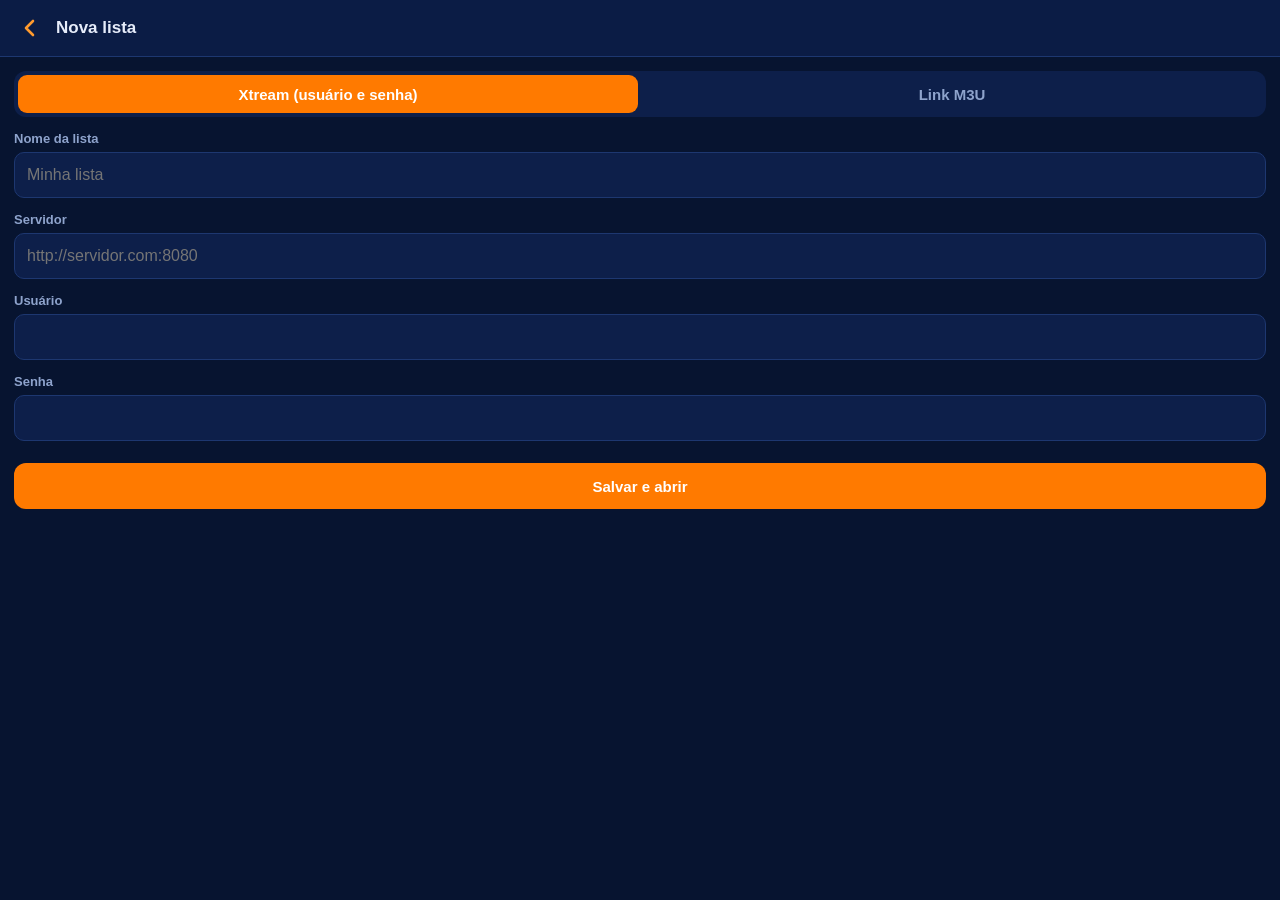
<file: app/index.html>
<!DOCTYPE html>
<html lang="pt-BR">
<head>
<meta charset="utf-8">
<meta name="viewport" content="width=device-width, initial-scale=1, maximum-scale=1, user-scalable=no, viewport-fit=cover">
<meta name="theme-color" content="#0c1d47">
<meta name="apple-mobile-web-app-capable" content="yes">
<meta name="mobile-web-app-capable" content="yes">
<meta name="apple-mobile-web-app-status-bar-style" content="black-translucent">
<meta name="apple-mobile-web-app-title" content="NxTv">
<link rel="apple-touch-icon" href="icon-180.png">
<link rel="icon" href="icon-192.png">
<link rel="manifest" href="manifest.json">
<title>NxTv</title>
<link id="nx-css" rel="stylesheet" href="css/m.css">
</head>
<body>
<div id="nx-root">
<div id="app">
  <header id="top">
    <div id="logo"><span class="lg-n">N</span><span class="lg-x">x</span><span class="lg-t">Tv</span></div>
    <div id="top-title"></div>
    <div id="search-box" class="hidden"><input id="search-in" type="search" placeholder="Canal, filme ou série" autocomplete="off" autocorrect="off" autocapitalize="off" spellcheck="false"></div>
    <button id="btn-search" class="ibtn" aria-label="Pesquisar"></button>
    <button id="btn-gear" class="ibtn" aria-label="Configurações"></button>
  </header>

  <div id="player" class="hidden">
    <video id="v" playsinline webkit-playsinline preload="auto"></video>
    <div id="pl-load" class="hidden"><div class="spin"></div></div>
    <div id="pl-msg" class="hidden"></div>
    <div id="pl-ui">
      <div class="pl-top"><button id="pl-close" class="pbtn" aria-label="Fechar"></button><div id="pl-name"></div><button id="pl-fs" class="pbtn" aria-label="Tela cheia"></button></div>
      <div class="pl-mid">
        <button id="pl-prev" class="pbtn big" aria-label="Anterior"></button>
        <button id="pl-back10" class="pbtn big vodonly" aria-label="Voltar 10 segundos"></button>
        <button id="pl-pp" class="pbtn huge" aria-label="Pausar"></button>
        <button id="pl-fwd10" class="pbtn big vodonly" aria-label="Avançar 10 segundos"></button>
        <button id="pl-next" class="pbtn big" aria-label="Próximo"></button>
      </div>
      <div class="pl-bot vodonly"><span id="pl-cur">0:00</span><input id="pl-seek" type="range" min="0" max="1000" value="0"><span id="pl-dur">0:00</span></div>
    </div>
  </div>
  <div id="now" class="hidden"></div>

  <main id="view"></main>

  <nav id="tabs"></nav>
</div>

<div id="page" class="hidden"><div id="page-in"></div></div>
<div id="sheet" class="hidden"><div class="sh-bg"></div><div class="sh-box"><div class="sh-head"><span id="sh-title"></span><button id="sh-close" class="ibtn" aria-label="Fechar"></button></div><input id="sh-filter" type="search" placeholder="Filtrar" autocomplete="off"><div id="sh-list"></div></div></div>

<div id="splash">
  <div class="sp-logo"><span class="lg-n">N</span><span class="lg-x">x</span><span class="lg-t">Tv</span></div>
  <div id="sp-spin" class="spin"></div>
  <div id="sp-title">Iniciando...</div>
  <div id="sp-sub"></div>
  <div id="sp-bar"><div id="sp-fill"></div></div>
  <div id="sp-btns" class="hidden"><button id="sp-retry" class="btn pri">Tentar de novo</button><button id="sp-cfg" class="btn">Configurações</button></div>
</div>
<div id="dlg" class="hidden"><div class="dlg-box"><h3 id="dlg-title"></h3><p id="dlg-sub"></p><div id="dlg-body"></div><div id="dlg-btns"></div></div></div>
<div id="toast" class="hidden"></div>
</div>
<script src="js/app.js"></script>
</body>
</html>
</file>
<file: app/css/m.css>
*{margin:0;padding:0;box-sizing:border-box;-webkit-tap-highlight-color:transparent}
html,body{height:100%;background:#071430;color:#e6ecfa;font-family:-apple-system,BlinkMacSystemFont,"Segoe UI",Roboto,Helvetica,Arial,sans-serif;font-size:15px;overflow:hidden;-webkit-user-select:none;user-select:none;-webkit-text-size-adjust:100%}
button{font:inherit;color:inherit;background:none;border:0;cursor:pointer}
input{font:inherit;-webkit-user-select:text;user-select:text}
.hidden{display:none!important}
svg{display:block;width:100%;height:100%}
#app{position:fixed;left:0;top:0;right:0;bottom:0;display:flex;flex-direction:column}

/* topo */
#top{flex-shrink:0;display:flex;align-items:center;gap:6px;padding:calc(env(safe-area-inset-top) + 8px) 10px 8px 14px;background:#0c1d47;border-bottom:2px solid #ff7a00}
#logo,.sp-logo{font-weight:900;font-size:24px;letter-spacing:-1px;flex-shrink:0}
.lg-n{color:#fff}.lg-x{color:#fff}.lg-t{color:#ff7a00}
#top-title{flex:1;font-size:17px;font-weight:700;color:#cfdaf3;white-space:nowrap;overflow:hidden;text-overflow:ellipsis;padding-left:8px}
#search-box{flex:1}
#search-in{width:100%;height:38px;border-radius:19px;border:2px solid #ff7a00;background:#050f28;color:#fff;padding:0 14px;outline:none;font-size:16px}
.ibtn{width:40px;height:40px;padding:8px;border-radius:20px;color:#ff9a2e;flex-shrink:0}
.ibtn:active{background:#ffffff1a}

/* player */
#player{position:relative;flex-shrink:0;width:100%;aspect-ratio:16/9;background:#000;overflow:hidden}
@supports not (aspect-ratio:16/9){#player{height:56.25vw}}
#v{position:absolute;left:0;top:0;width:100%;height:100%;background:#000;object-fit:contain}
#pl-load{position:absolute;left:0;top:0;right:0;bottom:0;display:flex;align-items:center;justify-content:center;pointer-events:none}
#pl-msg{position:absolute;left:0;right:0;top:40%;text-align:center;font-size:15px;color:#cfdaf3;padding:0 20px}
#pl-ui{position:absolute;left:0;top:0;right:0;bottom:0;display:flex;flex-direction:column;justify-content:space-between;background:linear-gradient(#000a,#0000 35%,#0000 65%,#000a);opacity:1;transition:opacity .25s}
#player.ui-off #pl-ui{opacity:0;pointer-events:none}
.pl-top{display:flex;align-items:center;gap:6px;padding:6px}
#pl-name{flex:1;font-weight:700;font-size:14px;text-shadow:0 1px 3px #000;white-space:nowrap;overflow:hidden;text-overflow:ellipsis}
.pl-mid{display:flex;align-items:center;justify-content:center;gap:14px}
.pbtn{width:40px;height:40px;padding:9px;border-radius:50%;color:#fff;background:#00000059}
.pbtn.big{width:46px;height:46px;padding:11px}
.pbtn.huge{width:60px;height:60px;padding:14px;background:#ff7a00d9}
.pl-bot{display:flex;align-items:center;gap:8px;padding:0 10px 8px;font-size:12px;color:#fff;text-shadow:0 1px 2px #000}
#pl-seek{flex:1;accent-color:#ff7a00;height:28px}
#player:not(.vod) .vodonly{display:none}
#player.vod #pl-prev,#player.vod #pl-next{display:none}
#player.vod.hasnext #pl-next{display:block}
/* tela cheia */
body.fs #top,body.fs #tabs,body.fs #view,body.fs #now{display:none}
body.fs #app{z-index:55}
body.fs #player{position:fixed;left:0;top:0;width:100vw;height:100vh;height:100dvh;aspect-ratio:auto;z-index:50}
body.fs .pl-top{padding:calc(env(safe-area-inset-top) + 6px) calc(env(safe-area-inset-right) + 10px) 6px calc(env(safe-area-inset-left) + 10px)}
body.fs .pl-bot{padding:0 calc(env(safe-area-inset-right) + 16px) calc(env(safe-area-inset-bottom) + 12px) calc(env(safe-area-inset-left) + 16px);font-size:14px}

/* programação do canal tocando */
#now{flex-shrink:0;display:flex;align-items:center;gap:10px;padding:8px 12px;background:#0d1f4a;border-bottom:1px solid #1d3770}
#now img{width:52px;height:34px;object-fit:contain;background:#ffffff0d;border-radius:6px;flex-shrink:0}
#now .nw{flex:1;min-width:0}
#now .nn{font-weight:700;font-size:15px;white-space:nowrap;overflow:hidden;text-overflow:ellipsis}
#now .ne{font-size:13px;color:#8ea3cc;white-space:nowrap;overflow:hidden;text-overflow:ellipsis}
#now .ne b{color:#ffa23d}
#now .nb{height:3px;background:#ffffff22;border-radius:2px;margin-top:4px;overflow:hidden}#now .nb div{height:100%;background:#ff7a00}
#now .star{width:34px;height:34px;padding:6px;color:#6f86b5;flex-shrink:0}#now .star.on{color:#ffb000}

/* conteúdo */
#view{flex:1;overflow-y:auto;-webkit-overflow-scrolling:touch;overscroll-behavior:contain;padding-bottom:12px}
.bar{position:sticky;top:0;z-index:3;display:flex;align-items:center;gap:8px;padding:10px 12px;background:#071430f2}
.catbtn{flex:1;min-width:0;display:flex;align-items:center;gap:8px;height:42px;padding:0 14px;border-radius:12px;background:#0d1f4a;border:1.5px solid #1d3770;font-weight:700;font-size:15px;text-align:left}
.catbtn span{flex:1;white-space:nowrap;overflow:hidden;text-overflow:ellipsis}
.catbtn .c{flex:0 0 auto;color:#6f86b5;font-weight:400}
.catbtn i{flex:0 0 auto;font-style:normal;color:#ff9a2e}
.chips{display:flex;gap:8px;overflow-x:auto;padding:10px 12px;scrollbar-width:none;-webkit-overflow-scrolling:touch}
.chips::-webkit-scrollbar{display:none}
.chip{flex-shrink:0;height:34px;padding:0 14px;border-radius:17px;background:#0d1f4a;border:1.5px solid #1d3770;font-size:14px;font-weight:600;white-space:nowrap;color:#cfdaf3}
.chip.on{background:#ff7a00;border-color:#ff7a00;color:#fff}
.row{display:flex;align-items:center;gap:12px;padding:8px 12px;border-bottom:1px solid #12285a;min-height:62px}
.row:active{background:#1a3166}
.row.playing{background:#1a3166;box-shadow:inset 4px 0 #ff7a00}
.row .num{width:34px;text-align:right;color:#6f86b5;font-size:13px;flex-shrink:0}
.row img.lg{width:58px;height:38px;object-fit:contain;background:#ffffff0d;border-radius:7px;flex-shrink:0}
.row .tx{flex:1;min-width:0}
.row .nm{font-size:16px;font-weight:600;line-height:21px;display:-webkit-box;-webkit-line-clamp:2;-webkit-box-orient:vertical;overflow:hidden;word-break:break-word}
.row .sb{font-size:12.5px;color:#8ea3cc;margin-top:2px;white-space:nowrap;overflow:hidden;text-overflow:ellipsis}
.row .st{width:38px;height:38px;padding:8px;color:#3c5590;flex-shrink:0}
.row .st.on{color:#ffb000}
.row .lk{width:22px;height:22px;color:#6f86b5;flex-shrink:0}
.sec-h{display:flex;align-items:center;justify-content:space-between;padding:14px 14px 6px;font-size:13px;font-weight:800;color:#8ea3cc;text-transform:uppercase;letter-spacing:1px}
.sec-h b{color:#ff9a2e;font-weight:700;text-transform:none;letter-spacing:0}
.grid{display:grid;grid-template-columns:repeat(auto-fill,minmax(104px,1fr));gap:12px 10px;padding:6px 12px}
.card{min-width:0}
.card .ps{position:relative;width:100%;padding-top:148%;border-radius:10px;overflow:hidden;background:#0d1f4a linear-gradient(135deg,#12285a,#0a1838)}
.card .ps img{position:absolute;left:0;top:0;width:100%;height:100%;object-fit:cover}
.card .ps .pn{position:absolute;left:6px;right:6px;bottom:8px;font-size:12px;font-weight:700;color:#cfdaf3;text-align:center}
.card .ps .mvn{position:absolute;left:6px;top:6px;z-index:2;min-width:26px;height:26px;padding:0 6px;border-radius:13px;background:#ff7a00;color:#fff;font-size:13px;font-weight:800;line-height:26px;text-align:center;box-shadow:0 1px 4px rgba(0,0,0,.5)}
.card .ps .pr{position:absolute;left:0;bottom:0;height:4px;background:#ff7a00}
.card .ps .lk{position:absolute;left:50%;top:50%;width:34px;height:34px;margin:-17px 0 0 -17px;color:#8ea3cc}
.card .cn{font-size:12.5px;line-height:16px;margin-top:5px;display:-webkit-box;-webkit-line-clamp:2;-webkit-box-orient:vertical;overflow:hidden;color:#d6e0f5}
.hrow{display:flex;gap:10px;overflow-x:auto;padding:4px 12px 8px;scrollbar-width:none}
.hrow::-webkit-scrollbar{display:none}
.hrow .card{flex:0 0 100px}
.empty{padding:40px 24px;text-align:center;color:#8ea3cc;font-size:15px;line-height:22px}
.more{padding:18px;text-align:center;color:#6f86b5;font-size:13px}
.spin{width:38px;height:38px;border:4px solid #ffffff2a;border-top-color:#ff7a00;border-radius:50%;animation:spin .8s linear infinite;margin:0 auto}
@keyframes spin{to{transform:rotate(360deg)}}
.loadbox{padding:50px 0;text-align:center;color:#8ea3cc}.loadbox .spin{margin-bottom:14px}

/* eventos */
.ev{display:flex;align-items:center;gap:10px;padding:10px 12px;border-bottom:1px solid #12285a}
.ev:active{background:#1a3166}
.ev .tm{width:46px;flex-shrink:0;text-align:center;font-weight:800;color:#ffa23d;font-size:15px}
.ev .tm small{display:block;font-size:10.5px;font-weight:700;color:#fff;background:#e0262f;border-radius:4px;margin-top:3px;padding:1px 0}
.ev .tm small.end{background:#3c5590}
.ev .bd{flex:1;min-width:0}
.ev .lgn{font-size:11.5px;color:#8ea3cc;white-space:nowrap;overflow:hidden;text-overflow:ellipsis}
.ev .tms{display:flex;align-items:center;gap:6px;margin:3px 0}
.ev .tms img{width:26px;height:26px;object-fit:contain;flex-shrink:0}
.ev .tms .tn{font-weight:700;font-size:15px;flex:1;min-width:0;white-space:nowrap;overflow:hidden;text-overflow:ellipsis}
.ev .tms .sc{font-weight:800;font-size:16px;color:#fff;min-width:18px;text-align:right}
.ev .ch{font-size:12.5px;color:#7fd18b;white-space:nowrap;overflow:hidden;text-overflow:ellipsis}
.ev .ch.no{color:#6f86b5}
.ev .ch.weak{color:#ffc58a}

/* abas */
#tabs{flex-shrink:0;display:flex;background:#0c1d47;border-top:1px solid #1d3770;padding-bottom:env(safe-area-inset-bottom)}
#tabs button{flex:1;display:flex;flex-direction:column;align-items:center;gap:3px;padding:8px 0 7px;font-size:11px;font-weight:600;color:#6f86b5}
#tabs button .ti{width:24px;height:24px}
#tabs button.on{color:#ff9a2e}

/* página de detalhes / configurações */
#page{position:fixed;left:0;top:0;right:0;bottom:0;z-index:40;background:#071430;overflow-y:auto;-webkit-overflow-scrolling:touch;overscroll-behavior:contain}
.pg-head{position:sticky;top:0;z-index:2;display:flex;align-items:center;gap:6px;padding:calc(env(safe-area-inset-top) + 8px) 10px 8px;background:#0c1d47ee;border-bottom:1px solid #1d3770}
.pg-head h2{flex:1;font-size:17px;white-space:nowrap;overflow:hidden;text-overflow:ellipsis}
.dt-top{display:flex;gap:14px;padding:16px 14px 4px}
.dt-ps{width:118px;flex-shrink:0;border-radius:12px;overflow:hidden;background:#0d1f4a;align-self:flex-start}
.dt-ps img{display:block;width:100%;min-height:80px}
.dt-in{flex:1;min-width:0}
.dt-in h1{font-size:20px;line-height:25px;word-break:break-word}
.gch{display:inline-block;background:#ff7a00;color:#fff;font-weight:700;font-size:12px;line-height:24px;padding:0 10px;border-radius:12px;margin:8px 6px 0 0}
.dt-meta{font-size:13.5px;color:#8ea3cc;margin-top:8px}
.dt-plot{padding:10px 14px 6px;font-size:15px;line-height:22px;color:#d6e0f5;-webkit-user-select:text;user-select:text}
.dt-plot .dim{color:#6f86b5}
.dt-btns{display:flex;flex-wrap:wrap;gap:10px;padding:10px 14px 14px}
.btn{height:46px;padding:0 18px;border-radius:12px;background:#1a3166;font-weight:700;font-size:15px;color:#fff;display:inline-flex;align-items:center;justify-content:center;gap:8px}
.btn.pri{background:#ff7a00}
.btn.full{flex:1 1 100%}
.btn .bi{width:20px;height:20px}
.btn.fav.on{color:#ffb000}
.seasons{display:flex;gap:8px;overflow-x:auto;padding:6px 14px 10px;scrollbar-width:none}
.seasons::-webkit-scrollbar{display:none}
.ep{display:flex;align-items:center;gap:10px;padding:10px 14px;border-top:1px solid #12285a}
.ep:active{background:#1a3166}
.ep .en{width:42px;flex-shrink:0;font-weight:800;color:#ffa23d;font-size:14px}
.ep .et{flex:1;min-width:0}
.ep .et div{font-size:15px;font-weight:600;line-height:20px}
.ep .et small{display:block;font-size:12px;color:#8ea3cc;margin-top:2px}
.ep .pr{height:3px;background:#ffffff22;border-radius:2px;margin-top:5px;overflow:hidden}.ep .pr div{height:100%;background:#ff7a00}
.ep .ok{width:22px;height:22px;color:#4cc26a;flex-shrink:0}
.ep.seen .et div{color:#9fb0d6}
/* formulários */
.form{padding:14px}
.form label{display:block;font-size:13px;color:#8ea3cc;margin:14px 0 6px;font-weight:700}
.form input[type=text],.form input[type=url],.form input[type=password],.form input[type=tel],.form input[type=search]{width:100%;height:46px;border-radius:10px;border:1.5px solid #1d3770;background:#0d1f4a;color:#fff;padding:0 12px;font-size:16px;outline:none}
.form input:focus{border-color:#ff7a00}
.seg{display:flex;background:#0d1f4a;border-radius:12px;padding:4px;gap:4px}
.seg button{flex:1;height:38px;border-radius:9px;font-weight:700;color:#8ea3cc}
.seg button.on{background:#ff7a00;color:#fff}
.lst{display:flex;align-items:center;gap:10px;padding:12px 14px;border-bottom:1px solid #12285a}
.lst .rd{width:22px;height:22px;border-radius:50%;border:2px solid #3c5590;flex-shrink:0}
.lst.on .rd{border-color:#ff7a00;background:radial-gradient(#ff7a00 45%,transparent 50%)}
.lst .lt{flex:1;min-width:0}.lst .lt b{display:block;font-size:16px}.lst .lt small{font-size:12px;color:#8ea3cc;display:block;white-space:nowrap;overflow:hidden;text-overflow:ellipsis}
.lst .ibtn{color:#8ea3cc}
.opt{display:flex;align-items:center;gap:12px;padding:15px 14px;border-bottom:1px solid #12285a;font-size:15.5px}
.opt:active{background:#1a3166}
.opt .oi{width:22px;height:22px;color:#ff9a2e;flex-shrink:0}
.opt span{flex:1}.opt small{color:#8ea3cc;font-size:13px}
.note{padding:12px 14px;font-size:13px;line-height:19px;color:#8ea3cc}

/* lista de categorias (folha de baixo) */
#sheet{position:fixed;left:0;top:0;right:0;bottom:0;z-index:45}
.sh-bg{position:absolute;left:0;top:0;right:0;bottom:0;background:#000a}
.sh-box{position:absolute;left:0;right:0;bottom:0;max-height:82%;display:flex;flex-direction:column;background:#0c1d47;border-radius:18px 18px 0 0;padding-bottom:env(safe-area-inset-bottom)}
.sh-head{display:flex;align-items:center;padding:12px 10px 6px 18px;font-weight:800;font-size:17px}
.sh-head span{flex:1}
#sh-filter{margin:4px 14px 8px;height:40px;border-radius:10px;border:1.5px solid #1d3770;background:#050f28;color:#fff;padding:0 12px;outline:none;font-size:16px}
#sh-list{overflow-y:auto;-webkit-overflow-scrolling:touch;flex:1}
.sh-it{display:flex;align-items:center;gap:8px;padding:13px 18px;border-top:1px solid #12285a;font-size:15.5px}
.sh-it.on{color:#ff9a2e;font-weight:700}
.sh-it span{flex:1;word-break:break-word}.sh-it small{color:#6f86b5}
.sh-it .lk{width:18px;height:18px;color:#6f86b5}

/* splash, caixa de diálogo, aviso */
#splash{position:fixed;left:0;top:0;right:0;bottom:0;z-index:60;background:#071430;display:flex;flex-direction:column;align-items:center;justify-content:center;padding:30px;text-align:center}
.sp-logo{font-size:56px;margin-bottom:34px}
#sp-title{font-size:19px;font-weight:700;margin-top:24px}
#sp-sub{font-size:14px;color:#8ea3cc;margin-top:8px;min-height:20px}
#sp-bar{width:220px;height:5px;background:#ffffff1a;border-radius:3px;margin-top:18px;overflow:hidden}
#sp-fill{height:100%;width:0;background:#ff7a00;transition:width .3s}
#sp-btns{display:flex;gap:10px;margin-top:26px}
#dlg{position:fixed;left:0;top:0;right:0;bottom:0;z-index:70;background:#000b;display:flex;align-items:center;justify-content:center;padding:24px}
.dlg-box{width:100%;max-width:380px;background:#0d1f4a;border:2px solid #ff7a00;border-radius:18px;padding:20px}
.dlg-box h3{font-size:18px}
.dlg-box p{font-size:14px;color:#8ea3cc;margin-top:8px;line-height:20px}
#dlg-body input{width:100%;height:50px;margin-top:14px;border-radius:10px;border:1.5px solid #1d3770;background:#050f28;color:#fff;font-size:24px;text-align:center;letter-spacing:10px;outline:none}
#dlg-btns{display:flex;flex-direction:column;gap:10px;margin-top:18px}
#dlg-btns .btn{width:100%}
#toast{position:fixed;left:50%;bottom:calc(env(safe-area-inset-bottom) + 84px);transform:translateX(-50%);z-index:80;background:#ff7a00;color:#fff;font-weight:700;font-size:14px;padding:10px 18px;border-radius:22px;max-width:90%;text-align:center;box-shadow:0 6px 20px #0008}
</file>
